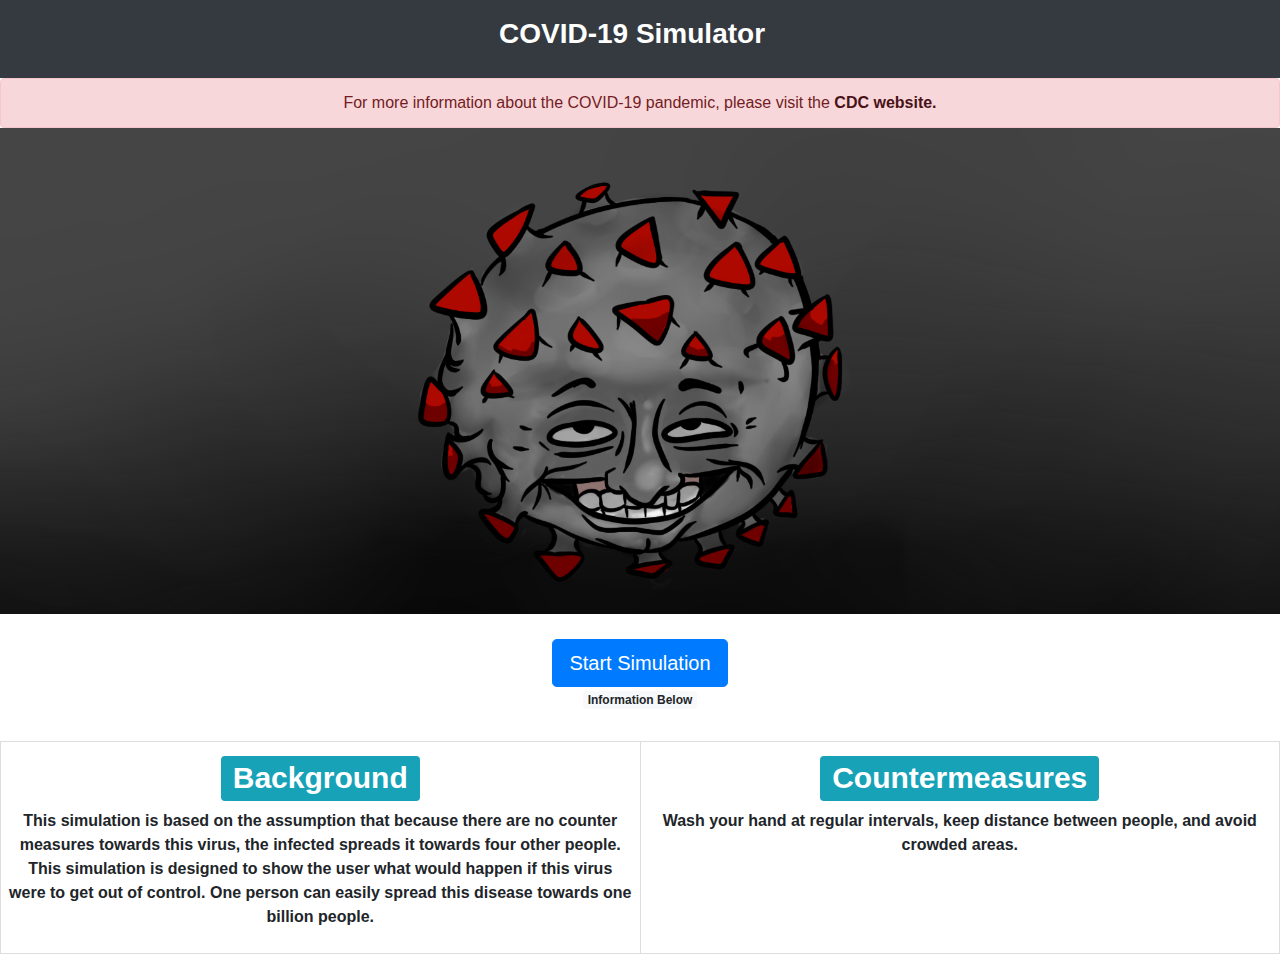
<file: index.html>
<!DOCTYPE html>
<html>
<head>
  <link rel="shortcut icon" href="res/favicon.png"/>
	<meta charset="utf-8">
	<meta name="viewport" content="width=device-width">
	<title>COVID-19 Simulator</title>
  
	<!-- JQUERY -->
	<script src="https://code.jquery.com/jquery-3.4.1.slim.min.js" integrity="sha384-J6qa4849blE2+poT4WnyKhv5vZF5SrPo0iEjwBvKU7imGFAV0wwj1yYfoRSJoZ+n"
	crossorigin="anonymous"></script>

	<!-- NPM POPPER -->
	<script src="https://cdn.jsdelivr.net/npm/popper.js@1.16.0/dist/umd/popper.min.js" integrity="sha384-Q6E9RHvbIyZFJoft+2mJbHaEWldlvI9IOYy5n3zV9zzTtmI3UksdQRVvoxMfooAo"
	crossorigin="anonymous"></script>

	<!-- BOOTSTRAP CSS -->
	<link rel="stylesheet" href="https://stackpath.bootstrapcdn.com/bootstrap/4.4.1/css/bootstrap.min.css" integrity="sha384-Vkoo8x4CGsO3+Hhxv8T/Q5PaXtkKtu6ug5TOeNV6gBiFeWPGFN9MuhOf23Q9Ifjh"
	crossorigin="anonymous">

  <!-- STYLESHEET CSS -->
  <link href="stylesheets/styles.index.css" rel="stylesheet" type="text/css">

	<!-- BOOTSTRAP JS -->
	<script src="https://stackpath.bootstrapcdn.com/bootstrap/4.4.1/js/bootstrap.min.js" integrity="sha384-wfSDF2E50Y2D1uUdj0O3uMBJnjuUD4Ih7YwaYd1iqfktj0Uod8GCExl3Og8ifwB6"
	crossorigin="anonymous"></script>
</head>

<body>
	<!--Navigation Bar-->
	<nav class="navbar navbar-expand-xl navbar-dark bg-dark text-center">
    <div class="d-md-flex d-block flex-row mx-md-auto mx-0">
        <a class="navbar-brand text-center" href="index.html">COVID-19 Simulator</a>
    </div>
  </nav>
  <!-- CDC Link -->
  <div class="alert alert-danger text-center" role="alert">
      For more information about the COVID-19 pandemic, please visit the<a  href="https://www.cdc.gov/coronavirus/2019-nCoV/index.html" class="alert-link"> CDC website.</a>
  </div>
  <!-- Image -->
  <div class="image text-center">
    <img src="res/coronabig.png" alt=""/>
    <button type="button" class="btn btn-primary btn-lg" onclick="window.location.href='simulator.html'">Start Simulation</button>
    <br>
    <span class="badge badge-light">Information Below</span>
  </div>

  <div class="info">
    <table>
      <tr>
        <td><h1><span class="badge badge-info">Background</span></h1>
        <p>This simulation is based on the assumption that because there are no counter measures towards this virus, the infected spreads it towards four other people. This simulation is designed to show the user what would happen if this virus were to get out of control. One person can easily spread this disease towards one billion people.</p></td>
        <td><h1 class="counter"><span class="badge badge-info">Countermeasures</span></h1>
        <p>Wash your hand at regular intervals, keep distance between people, and avoid crowded areas.</p></td>
      </tr>
    
    </table>
  </div>
</body>
</html>
</file>
<file: stylesheets/styles.index.css>
a.navbar-brand {
  width: 100%; 
  text-align: center;
  font-size: 28px;
  font-weight: bold;
  margin-bottom: 10px;
}

.image {
  position: relative;
  width: 100%;
}

img {
  max-width: 100%;
  height: auto;
  margin-top: -16px;
  pointer-events: none;
  overflow: hidden;
  padding-bottom: 25px;
}

.info {
  padding-top: 30px;
  
}

table {
  table-layout: fixed;
  width: 100%;
  vertical-align: top;
}

h1, p {
  text-align: center;
  font-weight: bold;
}

th, td {
  border: 1px solid #dddddd;
  text-align: left;
  vertical-align: top;
  padding: 8px;
  width: 25%;
}
</file>
